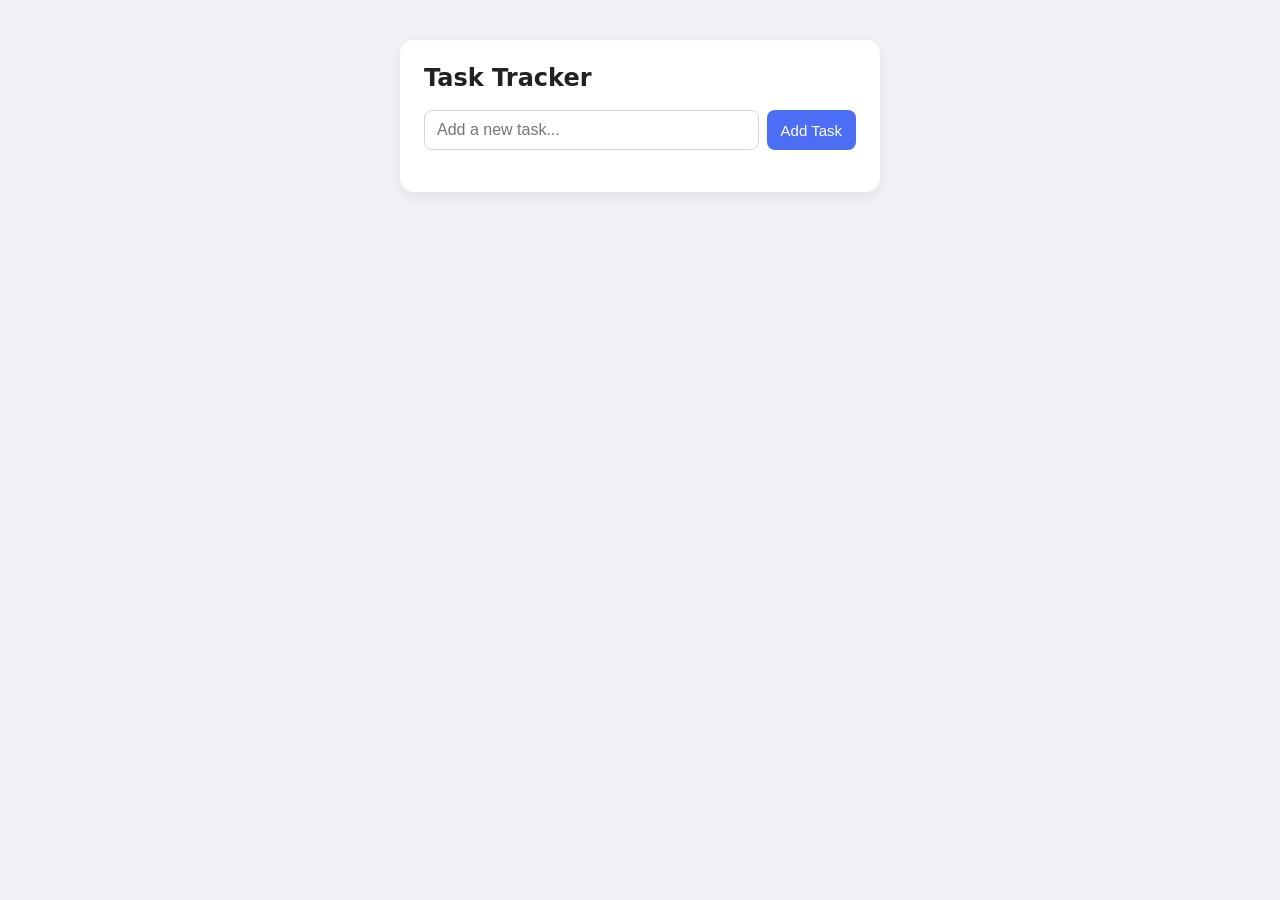
<file: Project1_TaskTracker/index.html>
<!DOCTYPE html>
<html lang="en">
<head>
    <meta charset="UTF-8">
    <meta name="viewport" content="width=device-width, initial-scale=1.0">
    <title>Nana Asare -Project</title>

    <link rel="stylesheet" href="style.css">

</head>
<body>
    
    <div class="container">
       <h1>Task Tracker</h1>
      <div class="input-row">
        <input id="taskInput" type="text" placeholder="Add a new task...">
        <button id="addBtn">Add Task</button>
      </div>
      <ul id="taskList"></ul>
    </div>


   <script src="script.js"></script>
</body>
</html>
</file>
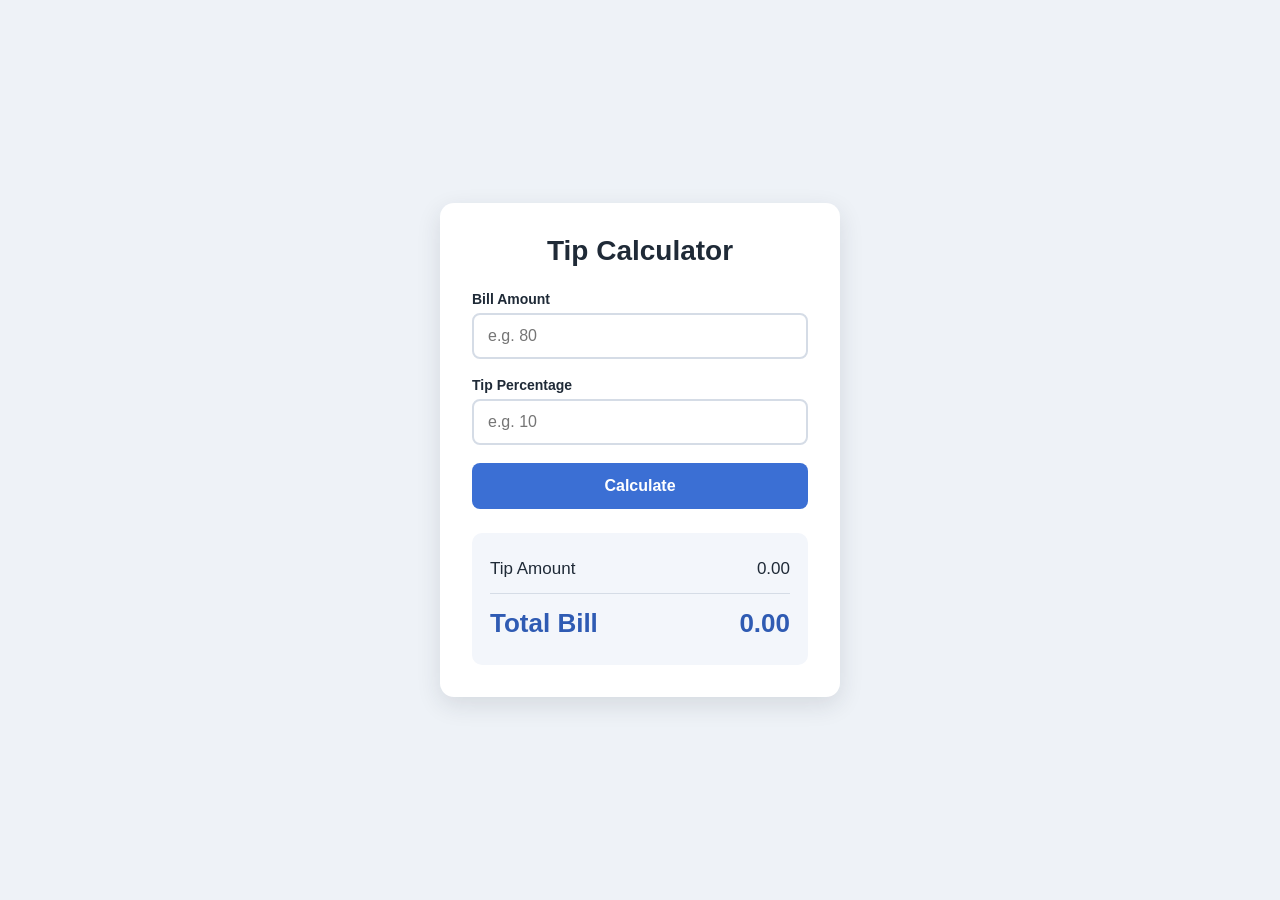
<file: Project2_TipCalculator/index.html>
<!DOCTYPE html>
<html lang="en">
<head>
    <meta charset="UTF-8">
    <meta name="viewport" content="width=device-width, initial-scale=1.0">
    <title>Nana Asare -Tip Calculator Project</title>

    <link rel="stylesheet" href="style.css">

</head>
<body>

  <main class="card">
    <h1>Tip Calculator</h1>
 
    <label for="bill">Bill Amount</label>
    <input type="number" id="bill" placeholder="e.g. 80">
 
    <label for="tip">Tip Percentage</label>
    <input type="number" id="tip" placeholder="e.g. 10">
 
    <button id="calculate-btn">Calculate</button>
 
    <div class="results">
      <p id="message"></p>
      <div class="result-row">
        <span>Tip Amount</span>
        <span id="tip-amount">0.00</span>
      </div>
      <div class="result-row total">
        <span>Total Bill</span>
        <span id="total-amount">0.00</span>
      </div>
    </div>
  </main>


  <script src="script.js"></script>

</body>
</html>
</file>
<file: Project1_TaskTracker/style.css>
* { box-sizing: border-box; }

body {
  margin: 0;
  min-height: 100vh;
  display: flex;
  justify-content: center;
  align-items: flex-start;
  padding: 40px 16px;
  background: #f0f2f5;
  font-family: system-ui, -apple-system, "Segoe UI", Roboto, sans-serif;
}

.container {
  width: 100%;
  max-width: 480px;
  background: #fff;
  padding: 24px;
  border-radius: 14px;
  box-shadow: 0 4px 16px rgba(0, 0, 0, 0.08);
}

h1 { margin: 0 0 18px; font-size: 24px; color: #222; }

.input-row { display: flex; gap: 8px; margin-bottom: 18px; }

input {
  flex: 1;
  padding: 10px 12px;
  font-size: 16px;
  border: 1px solid #d0d5dd;
  border-radius: 8px;
}
input:focus { outline: 2px solid #4c6ef5; border-color: transparent; }

button {
  padding: 10px 14px;
  font-size: 15px;
  border: none;
  border-radius: 8px;
  background: #4c6ef5;
  color: #fff;
  cursor: pointer;
}
button:hover { background: #3b5bdb; }

ul { list-style: none; margin: 0; padding: 0; }

li {
  display: flex;
  justify-content: space-between;
  align-items: center;
  gap: 10px;
  padding: 12px;
  margin-bottom: 8px;
  background: #f8f9fb;
  border-radius: 8px;
}

li span { flex: 1; cursor: pointer; color: #222; }

/* Completed tasks: grayed out with a strike-through */
li.completed span { color: #999; text-decoration: line-through; }

li button.delete { background: #fa5252; padding: 6px 10px; font-size: 13px; }
li button.delete:hover { background: #e03131; }
</file>
<file: Project2_TipCalculator/style.css>
* {
  box-sizing: border-box;
}
 
body {
  margin: 0;
  min-height: 100vh;
  display: flex;
  justify-content: center;
  align-items: center;
  padding: 16px;
  background-color: #eef2f7;
  font-family: Arial, Helvetica, sans-serif;
  color: #1f2a37;
}
 
.card {
  width: 100%;
  max-width: 400px;
  background-color: #ffffff;
  padding: 32px;
  border-radius: 14px;
  box-shadow: 0 8px 24px rgba(31, 42, 55, 0.12);
}
 
h1 {
  margin: 0 0 24px 0;
  font-size: 28px;
  text-align: center;
}
 
label {
  display: block;
  margin-bottom: 6px;
  font-size: 14px;
  font-weight: bold;
}
 
input {
  width: 100%;
  padding: 12px 14px;
  margin-bottom: 18px;
  font-size: 16px;
  border: 2px solid #d5dce6;
  border-radius: 8px;
}
 
input:focus {
  outline: none;
  border-color: #3b6fd4;
}
 
button {
  width: 100%;
  padding: 14px;
  font-size: 16px;
  font-weight: bold;
  background-color: #3b6fd4;
  color: #ffffff;
  border: none;
  border-radius: 8px;
  cursor: pointer;
}
 
button:hover {
  background-color: #2f5bb3;
}
 
.results {
  margin-top: 24px;
  padding: 18px;
  background-color: #f3f6fb;
  border-radius: 10px;
}
 
#message {
  margin: 0;
  color: #b42323;
  font-size: 14px;
}
 
.result-row {
  display: flex;
  justify-content: space-between;
  padding: 8px 0;
  font-size: 17px;
}
 
.total {
  margin-top: 6px;
  padding-top: 14px;
  border-top: 1px solid #d5dce6;
  font-size: 26px;
  font-weight: bold;
  color: #2f5bb3;
}
</file>
